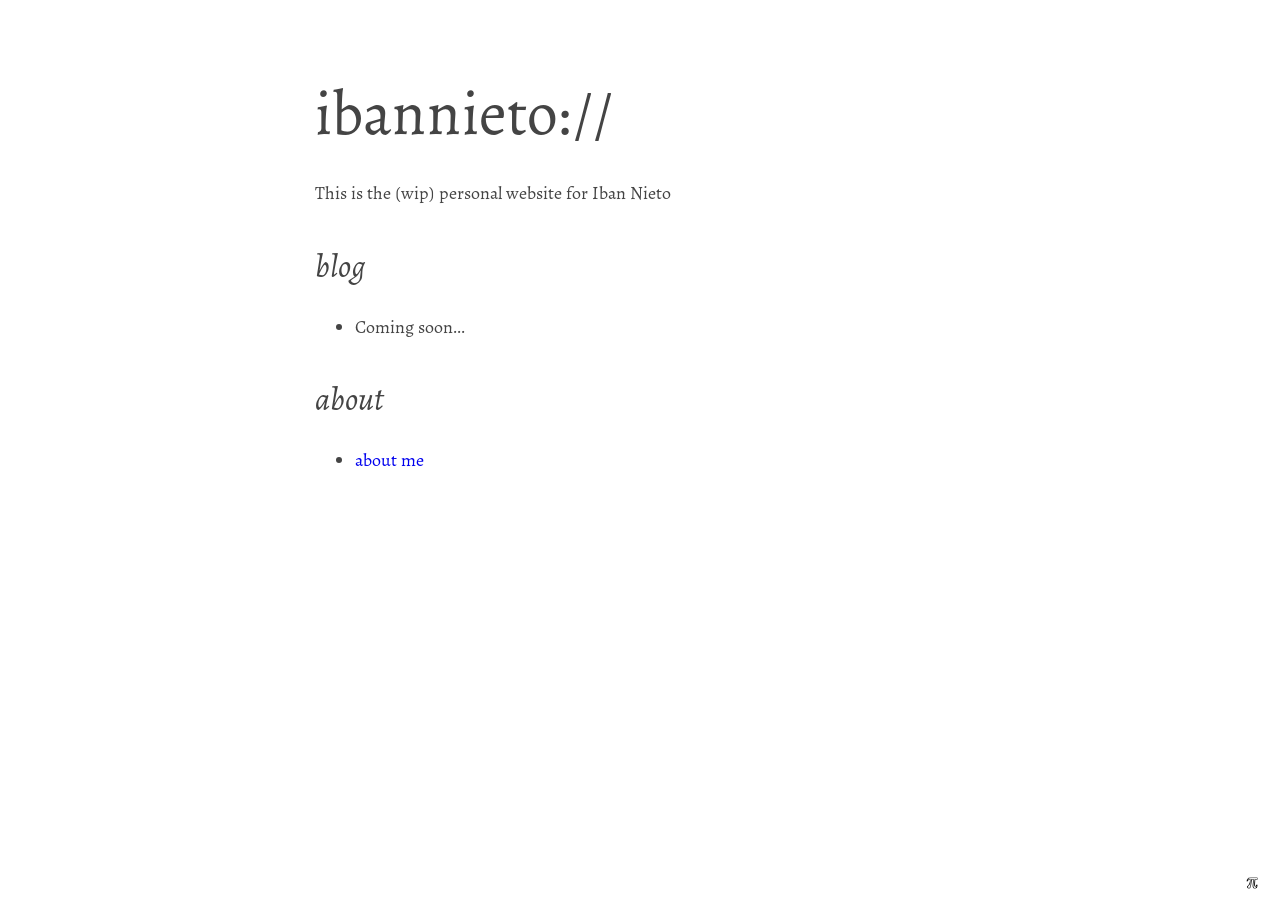
<file: index.html>
<!doctype html>
<html lang="en">
    <head>
        <meta http-equiv="Content-Type" content="text/html;charset=utf-8" />
        <meta
            name="viewport"
            content="width=device-width, initial-scale=1.0, user-scalable=yes"
        />
        <meta http-equiv="X-UA-Compatible" content="IE=edge" />
        <meta name="author" content="Iban Nieto" />
        <meta name="description" content="Iban Nieto website" />
        <meta name="keywords" content="iban nieto website homepage" />
        <meta name="robots" content="noodp" />
        <meta name="theme-color" content="" />
        <link rel="canonical" href="https://ibannieto.info/" />
        <link rel="stylesheet" href="style.css" />
        <!--
  <link rel="icon" type="image/png" sizes="32x32" href="favicon-32x32.png">
  <link rel="icon" type="image/png" sizes="16x16" href="favicon-16x16.png">
-->
        <title>ibannieto://</title>
    </head>

    <body>
        <main>
            <h1>ibannieto://</h1>
            This is the (wip) personal website for Iban Nieto
            <h3>blog</h3>
            <ul>
                <!--      <li><a href="blog/2023/example1.html">this is the blog example post 1</a></li>
      <li><a href="blog/2023/example2.html">this is the blog example post 2</a></li>
      <li><a href="blog/2023/example1.html">this is the blog example post 3</a></li>
-->
                <li>Coming soon...</li>
            </ul>
            <!--    <a href="https://ibannieto.co.uk/index.xml">
      <img src="https://www.w3schools.com/xml/pic_rss.gif" width="36" height="14">
    </a>
-->
            <h3>about</h3>
            <ul>
                <li>
                    <a href="about.html">about me</a>
                </li>
            </ul>
        </main>
        <div class="mode_class">
            <img src="pi.png" id="mode" width="16" height="16" />
        </div>
    </body>
</html>
</file>
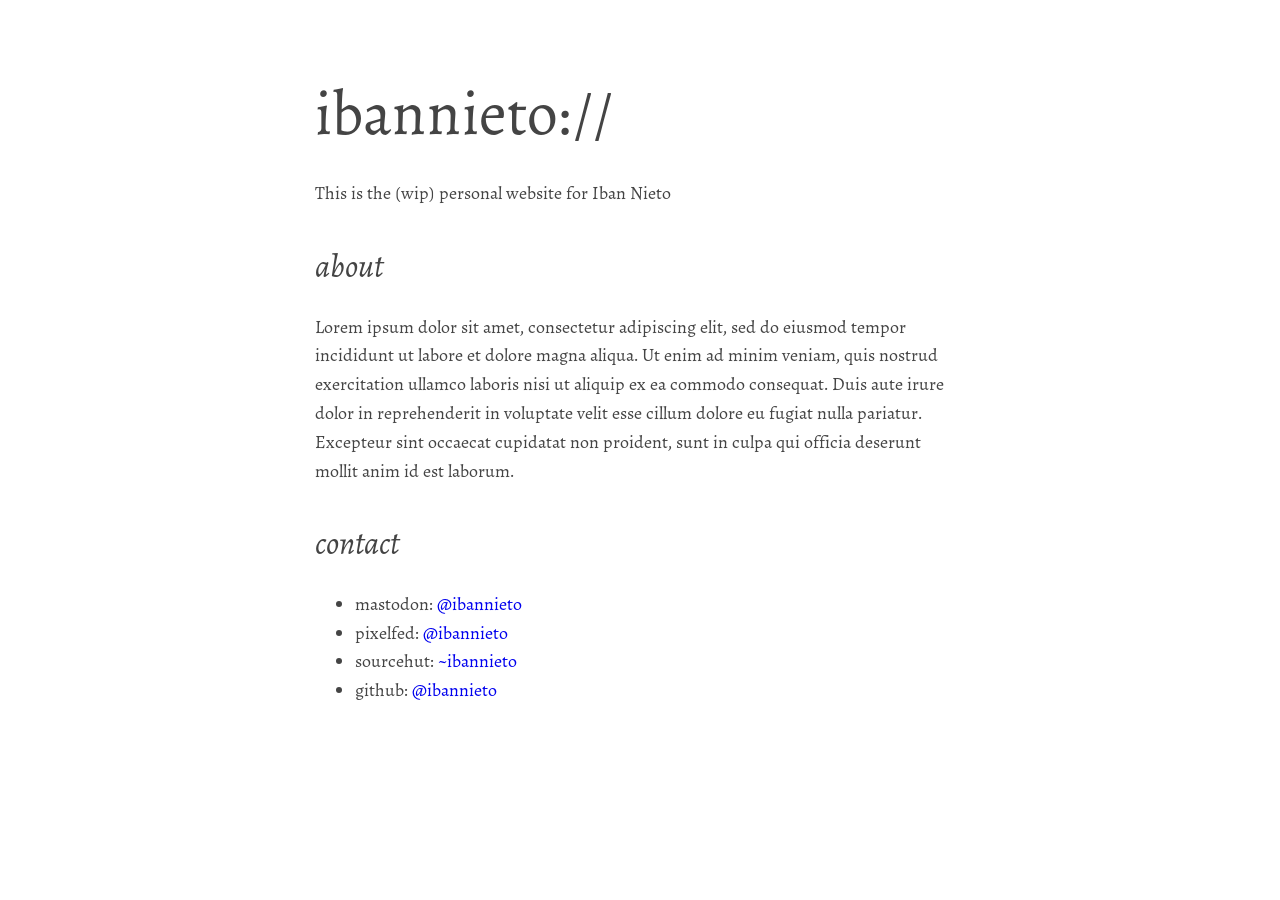
<file: about.html>
<!doctype html>
<html lang="en">
    <head>
        <meta http-equiv="Content-Type" content="text/html;charset=utf-8" />
        <meta
            name="viewport"
            content="width=device-width, initial-scale=1.0, user-scalable=yes"
        />
        <meta http-equiv="X-UA-Compatible" content="IE=edge" />
        <meta name="author" content="Iban Nieto" />
        <meta name="description" content="Iban Nieto website" />
        <meta name="keywords" content="iban nieto website homepage" />
        <meta name="robots" content="noodp" />
        <meta name="theme-color" content="" />
        <link rel="canonical" href="https://ibannieto.co.uk/" />
        <link rel="stylesheet" href="style.css" />
        <!--
  <link rel="icon" type="image/png" sizes="32x32" href="favicon-32x32.png">
  <link rel="icon" type="image/png" sizes="16x16" href="favicon-16x16.png">
-->
        <title>ibannieto://</title>
    </head>

    <body>
        <main>
            <h1>ibannieto://</h1>
            This is the (wip) personal website for Iban Nieto
            <h3>about</h3>
            Lorem ipsum dolor sit amet, consectetur adipiscing elit, sed do
            eiusmod tempor incididunt ut labore et dolore magna aliqua. Ut enim
            ad minim veniam, quis nostrud exercitation ullamco laboris nisi ut
            aliquip ex ea commodo consequat. Duis aute irure dolor in
            reprehenderit in voluptate velit esse cillum dolore eu fugiat nulla
            pariatur. Excepteur sint occaecat cupidatat non proident, sunt in
            culpa qui officia deserunt mollit anim id est laborum.
            <h3>contact</h3>
            <ul>
                <li>
                    mastodon:
                    <a href="https://mastodon.social/@ibannieto">@ibannieto</a>
                </li>
                <li>
                    pixelfed:
                    <a href="https://pixelfed.social/ibannieto">@ibannieto</a>
                </li>
                <li>
                    sourcehut:
                    <a href="https://sr.ht/~ibannieto/">~ibannieto</a>
                </li>

                <li>
                    github:
                    <a href="https://github.com/ibannieto">@ibannieto</a>
                </li>
            </ul>
        </main>
    </body>
</html>
</file>
<file: style.css>
@charset "UTF-8";

@font-face {
  font-family: "Alegreya";
  src: url('alegreyar.otf');
  font-weight: 400;
  font-style: normal;
}

@font-face {
  font-family: "Alegreya";
  src: url('alegreyai.otf');
  font-weight: 400;
  font-style: italic;
}

@font-face {
  font-family: "Alegreya Sans";
  src: url('alegreyam.otf');
  font-weight: 500;
  font-style: normal;
}

@font-face {
  font-family: "Alegreya Sans";
  src: url('alegreyami.otf');
  font-weight: 500;
  font-style: italic;
}

html {
  font-size: 1.2rem;
}

body {
  margin: 40px auto;
  max-width: 650px;
  line-height: 1.6;
  font-family: "Alegreya", Georgia, serif;
  font-size: 18px;
  color: #444;
  padding: 0 10px
}

h1 {
  font-weight: 300;
  margin-top: 4rem;
  margin-bottom: 1.5rem;
  font-size: 3.2rem;
  line-height: 1.2;
}

h2 {
  font-style: italic;
  font-weight: 300;
  margin-top: 2.1rem;
  margin-bottom: 1.4rem;
  font-size: 2.2rem;
  line-height: 1.2;
}

h3 {
  font-style: italic;
  font-weight: 300;
  font-size: 1.7rem;
  margin-top: 2rem;
  margin-bottom: 1.4rem;
  line-height: 1.2;
}

pre {
  font-family: monospace;
  font-weight: normal;
  font-size: 14px;
}

code {
  font-family: monospace;
  font-size: .8rem;
  line-height: 1.6;
  max-width: 66ch;
  min-height: 100%;
}

img {
  text-indent: 0em;
}

a {
  text-decoration: none;
}

* {
  cursor: url(cursor.png), auto;
}

.mode_class {
  /*display: flex;
    justify-content: center;
    padding-top: 200px;*/
  position: absolute;
  bottom: 0;
  right: 0;
  margin-top: 20px;
  margin-right: 20px;
}
</file>
